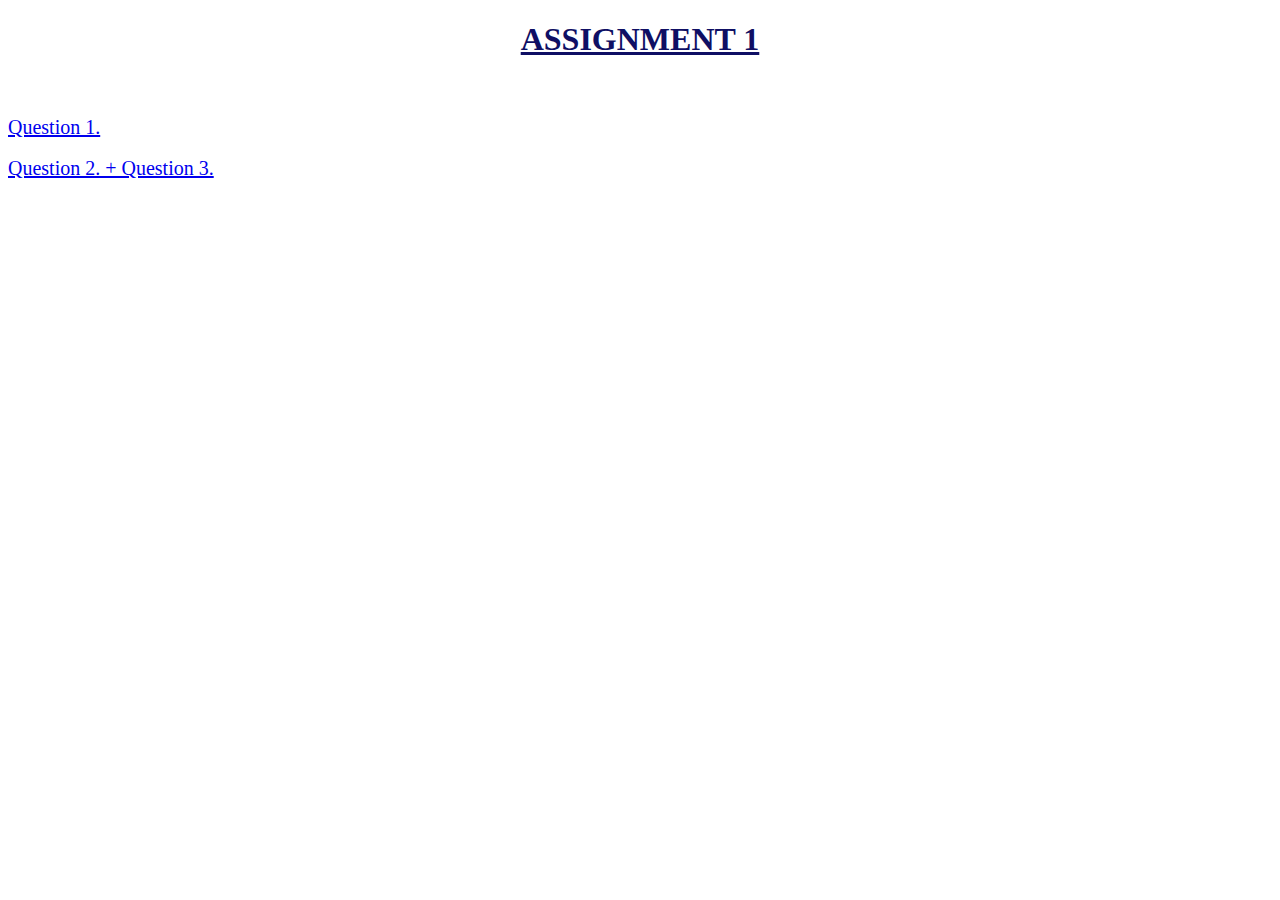
<file: index.html>
<!DOCTYPE html>
<html lang="en">
<head>
    <meta charset="UTF-8">
    <meta name="viewport" content="width=device-width, initial-scale=1.0">
    <title>Assignment 1</title>
    <link rel="stylesheet" href="homestyle.css">
</head>
<body>
    <h1>ASSIGNMENT 1</h1>
    <br><br>
    <a href="bahamasflag.html">Question 1.</a>
    <br><br>
    <a href="website.html">Question 2. + Question 3.</a>
</body>
</html>
</file>
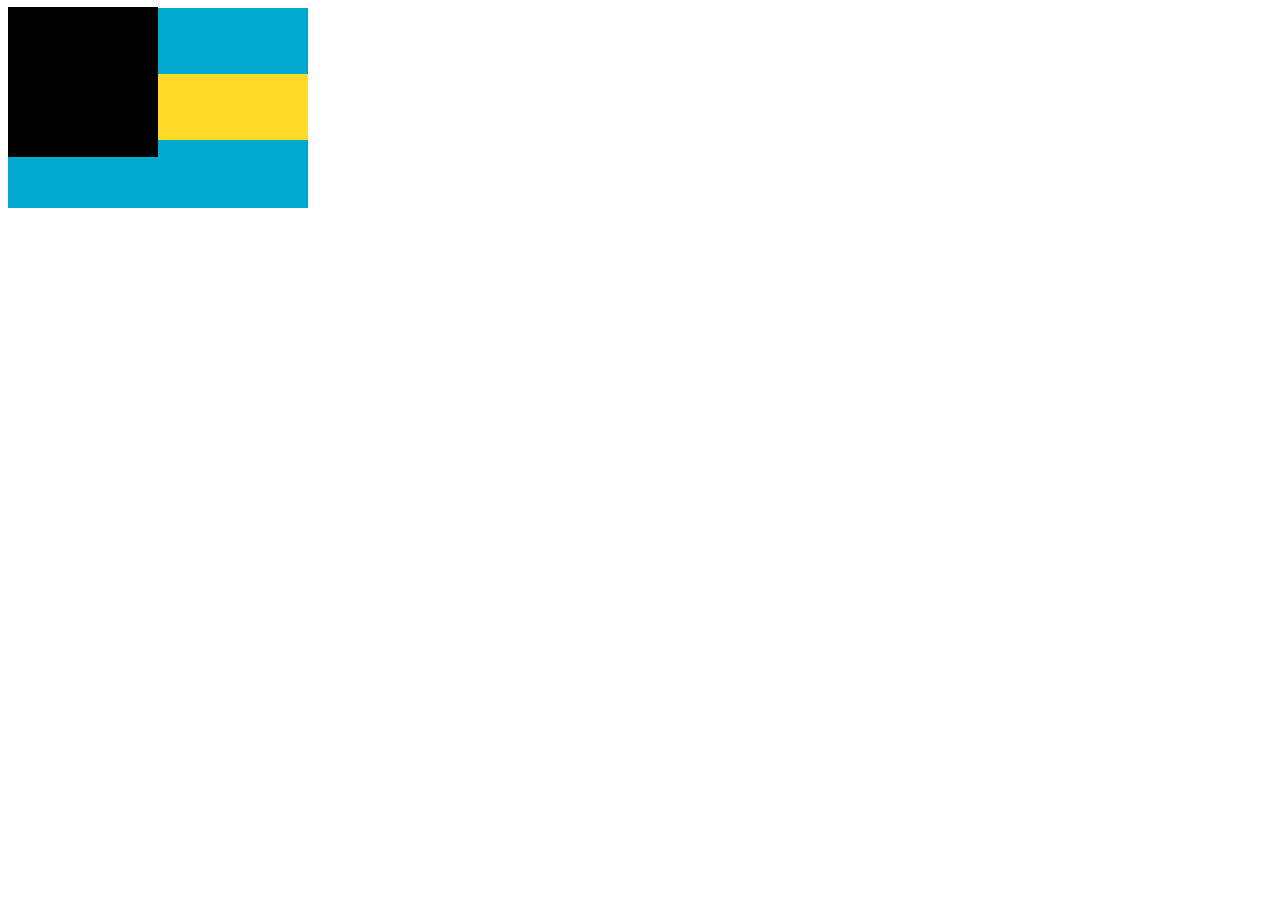
<file: bahamasflag.html>
<!DOCTYPE html>
<html lang="en">
<head>
    <meta charset="UTF-8">
    <meta name="viewport" content="width=device-width, initial-scale=1.0">
    <title>Bahamas Flag</title>
    <link rel="stylesheet" href="flagstyle.css">
</head>
<body>
    <div id="container">
        <div class="blue">
            <div class="yellow"></div>
        </div>
        <div class="triangle-right"></div>
    </div>
</body>
</html>
</file>
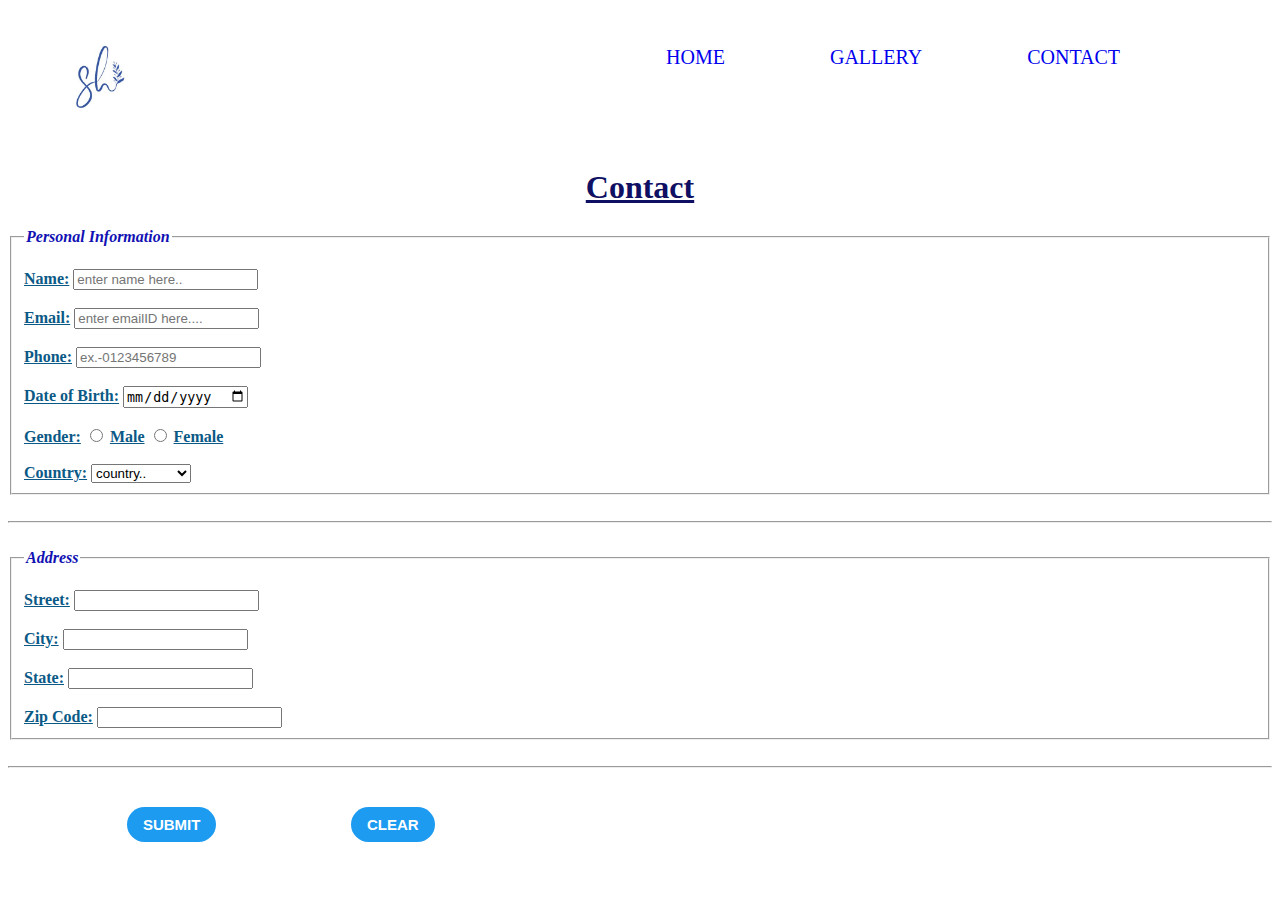
<file: contact.html>
<!DOCTYPE html>
<html lang="en">
<head>
    <meta charset="UTF-8">
    <meta name="viewport" content="width=device-width, initial-scale=1.0">
    <title>Contact</title>
    <link rel="stylesheet" href="websitestyle.css">
    <link rel="stylesheet" href="homestyle.css">
</head>
<body id="contact">
    <div id="navbar">
        <div id="logo"></div>
        <div class="navbarbuttons">
        <a href="website.html">HOME</a>
        <a href="gallery.html">GALLERY</a>
        <a href="contact.html">CONTACT</a></div>
    </div>
    <br><br>
    <h1>Contact</h1>
    <form action="">
        <fieldset>
            <legend><i><b>Personal Information</b></i></legend>
            <br>
            <label for="name">Name:</label>
            <input type="text" name="name" id="name" placeholder="enter name here..">
            <br><br>
            <label for="email">Email:</label>
            <input type="text" name="email" id="email" placeholder="enter emailID here....">
            <br><br>
            <label for="phone">Phone:</label>
            <input type="text" name="phone" id="phone" placeholder="ex.-0123456789">
            <br><br>
            <label for="dob">Date of Birth:</label>
            <input type="date" name="dob" id="dob">
            <br><br>
            <label for="gender">Gender:</label>
            <input type="radio" name="gender" id="male">
            <label for="male">Male</label>
            <input type="radio" name="gender" id="female">
            <label for="female">Female</label>
            <br><br>
            <label for="country">Country:</label>
            <select name="country" id="country">
                <option value="" disabled selected hidden>country..</option>
                <option value="united states">Unites states</option>
                <option value="canada">Canada</option>
                <option value="india">India</option>
                <option value="berlin">Berlin</option>
                <option value="germany">Germany</option>
            </select>
            <br>
        </fieldset>
        <br><hr><br>
        <fieldset>
            <legend>Address</legend>
            <br>
            <label for="street">Street:</label>
            <input type="text" name="street" id="street">
            <br><br>
            <label for="city">City:</label>
            <input type="text" name="city" id="city">
            <br><br>
            <label for="state">State:</label>
            <input type="text" name="state" id="state">
            <br><br>
            <label for="zipcode">Zip Code:</label>
            <input type="text" name="zipcode" id="zipcode">
            <br>
        </fieldset>
        <br><hr><br>
        <pre>
            <button>SUBMIT</button>              <button>CLEAR</button>
        </pre>
    </form>
</body>
</html>
</file>
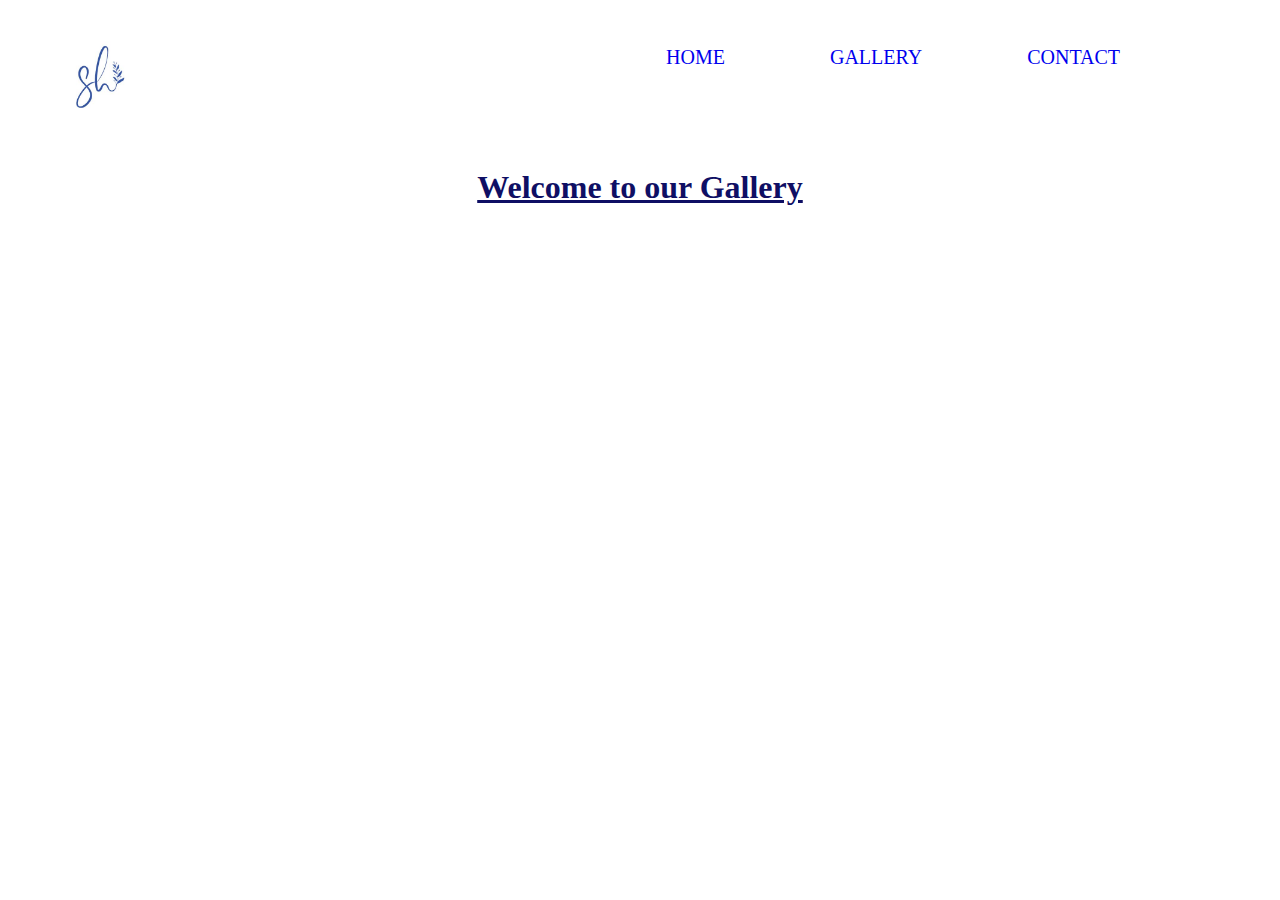
<file: gallery.html>
<!DOCTYPE html>
<html lang="en">
<head>
    <meta charset="UTF-8">
    <meta name="viewport" content="width=device-width, initial-scale=1.0">
    <title>Gallery</title>
    <link rel="stylesheet" href="websitestyle.css">
    <link rel="stylesheet" href="homestyle.css">
</head>
<body>
    <div id="navbar">
        <div id="logo"></div>
        <div class="navbarbuttons">
        <a href="website.html">HOME</a>
        <a href="gallery.html">GALLERY</a>
        <a href="contact.html">CONTACT</a></div>
    </div>
    <br><br>
    <h1>Welcome to our Gallery</h1>
</body>
</html>
</file>
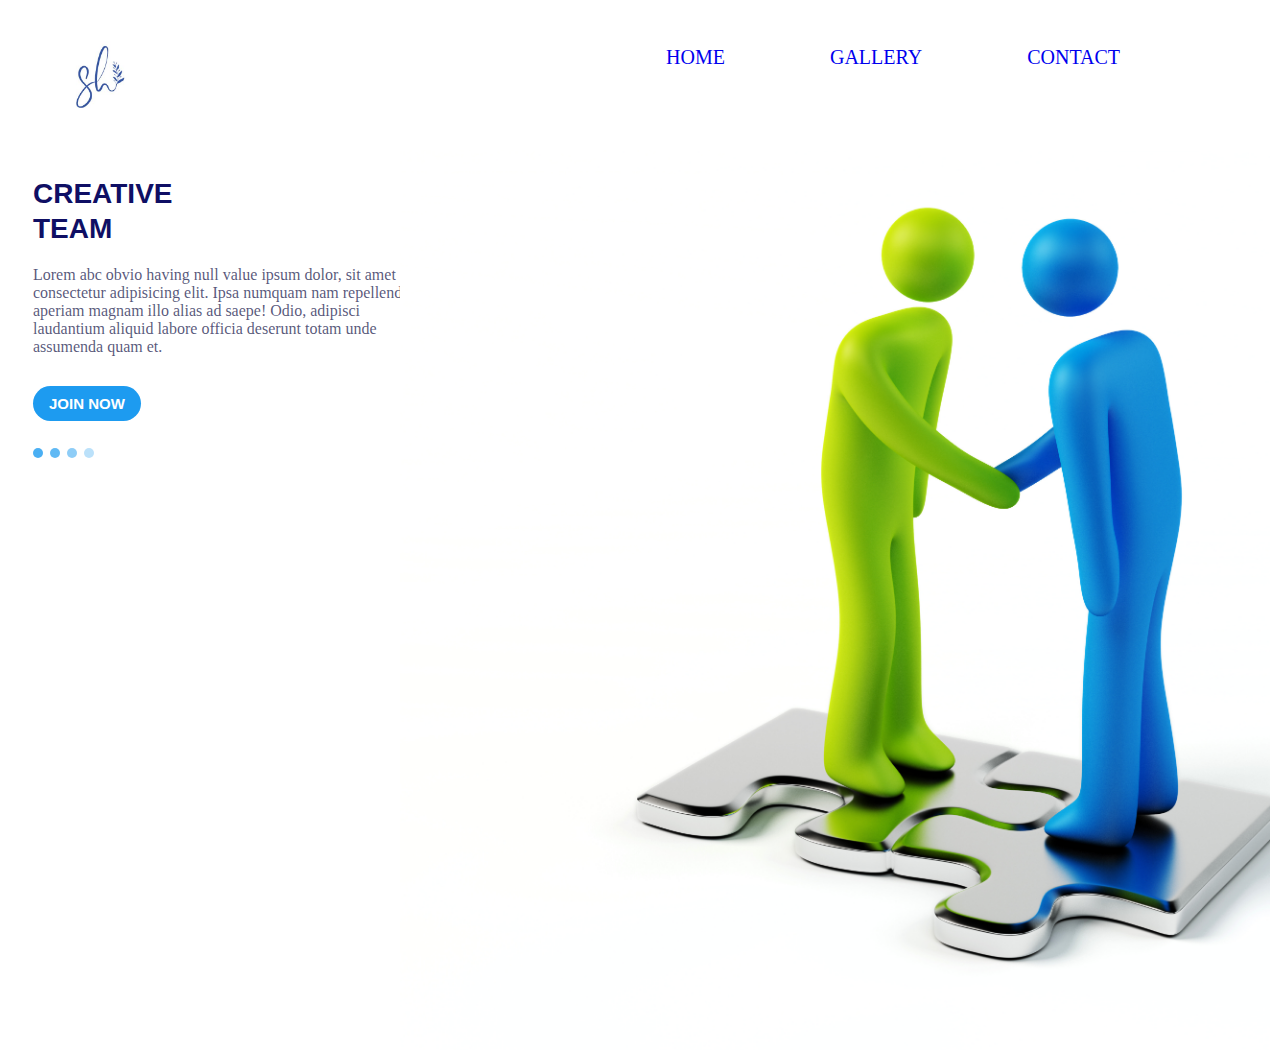
<file: website.html>
<!DOCTYPE html>
<html lang="en">
<head>
    <meta charset="UTF-8">
    <meta name="viewport" content="width=device-width, initial-scale=1.0">
    <title>website</title>
    <link rel="stylesheet" href="websitestyle.css">
    <link rel="icon" href="favicon.png">
</head>
<body>
    <div id="navbar">
        <div id="logo"></div>
        <div class="navbarbuttons">
        <a href="website.html">HOME</a>
        <a href="gallery.html">GALLERY</a>
        <a href="contact.html">CONTACT</a></div>
    </div>
    <br><br>
    <p id="teamname">CREATIVE TEAM</p>
    <p class="content">Lorem abc obvio having null value ipsum dolor, sit amet consectetur adipisicing elit. Ipsa numquam nam repellendus, aperiam magnam illo alias ad saepe! Odio, adipisci laudantium aliquid labore officia deserunt totam unde assumenda quam et.
    </p>
    <button>JOIN NOW</button>
    <br>
    <div class="circle" id="c1"></div>
    <div class="circle" id="c2"></div>
    <div class="circle" id="c3"></div>
    <div class="circle" id="c4"></div>
    <div id="websiteimage"></div>
        
    
</body>
</html>
</file>
<file: homestyle.css>
h1{
    text-align: center;
    text-decoration: underline;
    color: rgb(15, 15, 100);;
}

a{
    font-size: 20px;
}
</file>
<file: flagstyle.css>
#container{
    height: 200px;
    width: 300px;
}

.blue{
    background-color: #00A9CE;
    height: 200px;  
}

.yellow{
    background-color: #FDDA25;
    height: 66px;
    position: relative;
    top: 66px;
}

.triangle-right{
    background-color: #000000;
    height: 0px;
    width: 0px;
    position: absolute;
    top: 7px;
    border-right: 0px;
    border-top: 75px solid transparent;
    border-bottom: 75px solid transparent;
    border-left: 150px solid black;
}
</file>
<file: websitestyle.css>
a{
    text-decoration: none;
    margin-right: 100px;
}

.navbarbuttons{
    text-align: right;
    font-size: 20px;
    color: rgb(25, 62, 131);
    padding-top: 38px;
    padding-bottom: 38px;
    padding-left: 50px;
    padding-right: 50px;
    vertical-align: top;
    display: inline-block;
    position: absolute;
    right: 10px;
}

.navbarbuttons:hover{
    cursor: pointer;
}

a:visited{
    color: rgb(25, 62, 131)
}

a:active{
    color: blue;
}

#logo{
    height: 100px;
    width: 150px;
    position: relative;
    left: 20px;
    background-image: url(logo.jpg);
    background-size: cover;
    display: inline-block;
    
}

#teamname{
    font-family: arial;
    font-weight: bolder;
    font-size: 28px;
    width: 100px;
    color: rgb(15, 15, 100);
    line-height: 35px;
    margin-bottom: 20px;
    margin-left: 25px;
}

.content{
    font-family: Times New Roman;
    width: 400px;
    color: rgba(10,10,63,0.7);
    margin-bottom: 30px;
    margin-left: 25px;
}

button{
    background-color: rgb(29,155,240);
    color: white;
    border: none;
    padding-top: 9px;
    padding-bottom: 9px;
    padding-left: 16px;
    padding-right: 16px;
    border-radius: 18px;
    font-weight: bold;
    font-size: 15px;
    cursor: pointer;
    margin-bottom: 23px;
    margin-left: 25px;
}

button:hover{
    cursor: pointer;
    box-shadow: 5px 5px 20px rgba(0,0,0,0.15);
}

.circle{
    display: inline-block;
    height: 10px;
    width: 10px;
    border-radius: 50%;
    margin-right: 3px;
}

#c1{
    background-color: rgba(29,155,240,0.8);
    margin-left: 25px;
}

#c2{
    background-color: rgba(29,155,240,0.7);
}

#c3{
    background-color: rgba(29,155,240,0.5);
}

#c4{
    background-color: rgba(29,155,240,0.3);
}

#websiteimage{
    height: 100vh;
    width: 870px;
    position: absolute;
    right: 10px;
    top: 150px;
    background-image: url(websiteimage1.jpg);
    background-size: cover;
}

label{
    text-decoration: underline;
    font-weight: bold;
    color: rgb(11, 89, 134);
}

legend{
    font-weight: bold;
    font-style: italic;
    color: rgb(17, 17, 179);
}


@media screen and (max-width:600px)
{
    a{
        margin-right: 2px;
    }
    .navbarbuttons{
        padding-top: 38px;
        padding-bottom: 38px;
        padding-left: 30px;
        padding-right: 5px;
        position: absolute;
        right: 2px;
    }
    #logo{
        height: 100px;
        width: 150px;
        position: absolute;
        left: 5px;
    }
    #websiteimage{
        position: absolute;
        right: 2px;
        height: 100px;
        width: 80px;
    }
    #teamname{
        font-size: 13px;
        width: 100px;
        line-height: 18px;
        margin-bottom: 15px;
        margin-left: 2px;
        position: absolute;
        top: 150px;
    }
    .content{
        width: 150px;
        line-height: 18x;
        font-size: 8px;
        margin-bottom: 15px;
        margin-left: 2px;
        position: absolute;
        top: 200px;
    }
    button{
        font-size: 10px;
        margin-bottom: 10px;
        margin-left: 2px;
        position: absolute;
        top: 300px;
    }
    .circle{
        height: 5px;
        width: 5px;
        margin-right: 0px;
        position: absolute;
        top: 350px;
    }
    #c1{
        margin-left: 7px;
    }
    #websiteimage{
        height: 150px;
        width: 200px;
        position: absolute;
        background-size: cover;
        right: 10px;
        top: 150px;
    }
}
</file>
